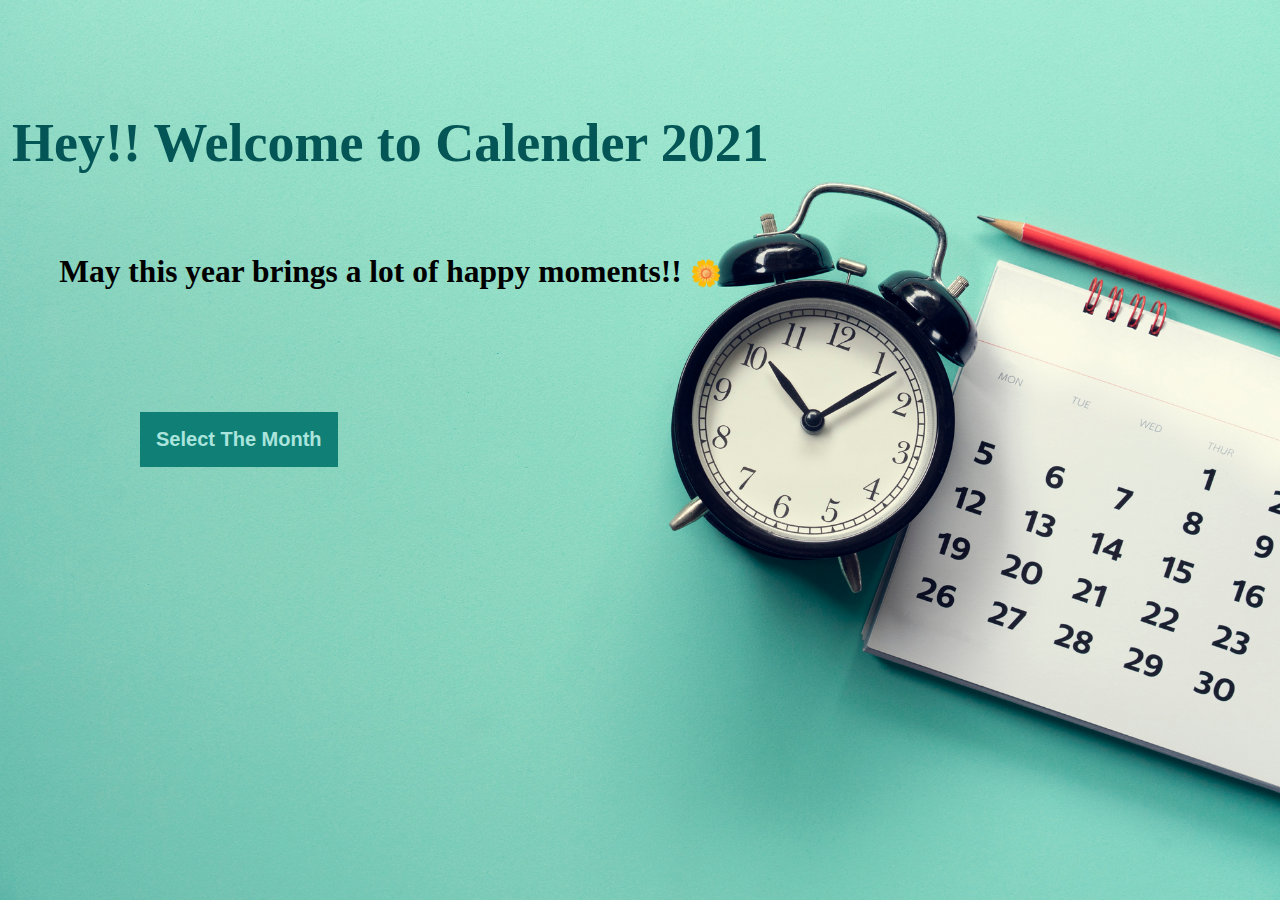
<file: index.html>
<!DOCTYPE html>
<html lang="en">
<head>
    <meta charset="UTF-8">
    <meta http-equiv="X-UA-Compatible" content="IE=edge">
    <meta name="viewport" content="width=device-width, initial-scale=1.0">
    <link rel="stylesheet" href="./calender1.css">
    <title>Document</title>
</head>
<body>
    <header>

    <div class="flex-container">
      
        <div class="heading"> Hey!! Welcome to Calender 2021</div>
        <p> May this year brings a lot of happy moments!!
        <span style='font-size:2vw;'>&#127804;</span>
        </p>
        </div>

        <div class="dropdown">
            <button class="dropbtn"> Select The Month</button>
            <div class="dropdown-content">
              <a href="./Jan.html">January</a>
              <a href="./Feb.html">February</a>
              <a href="./March.html">March</a>
              <a href="./April.html">April</a>
              <a href="./May.html">May</a>
              <a href="./June.html">June</a>
              <a href="./July.html">July</a>
              <a href="./August.html">August</a>
              <a href="./September.html">September</a>
              <a href="./October.html">October</a>
              <a href="./November.html">November</a>
              <a href="./December.html">December</a>
            </div>
          </div>
          </header>
          
          





       
       
 <!-- CSS only -->
 <link href="https://cdn.jsdelivr.net/npm/bootstrap@5.0.0-beta3/dist/css/bootstrap.min.css" rel="stylesheet" integrity="sha384-eOJMYsd53ii+scO/bJGFsiCZc+5NDVN2yr8+0RDqr0Ql0h+rP48ckxlpbzKgwra6" crossorigin="anonymous">
 <!-- JavaScript Bundle with Popper -->
 <script src="https://cdn.jsdelivr.net/npm/bootstrap@5.0.0-beta3/dist/js/bootstrap.bundle.min.js" integrity="sha384-JEW9xMcG8R+pH31jmWH6WWP0WintQrMb4s7ZOdauHnUtxwoG2vI5DkLtS3qm9Ekf" crossorigin="anonymous"></script>
</body>
</html>
</file>
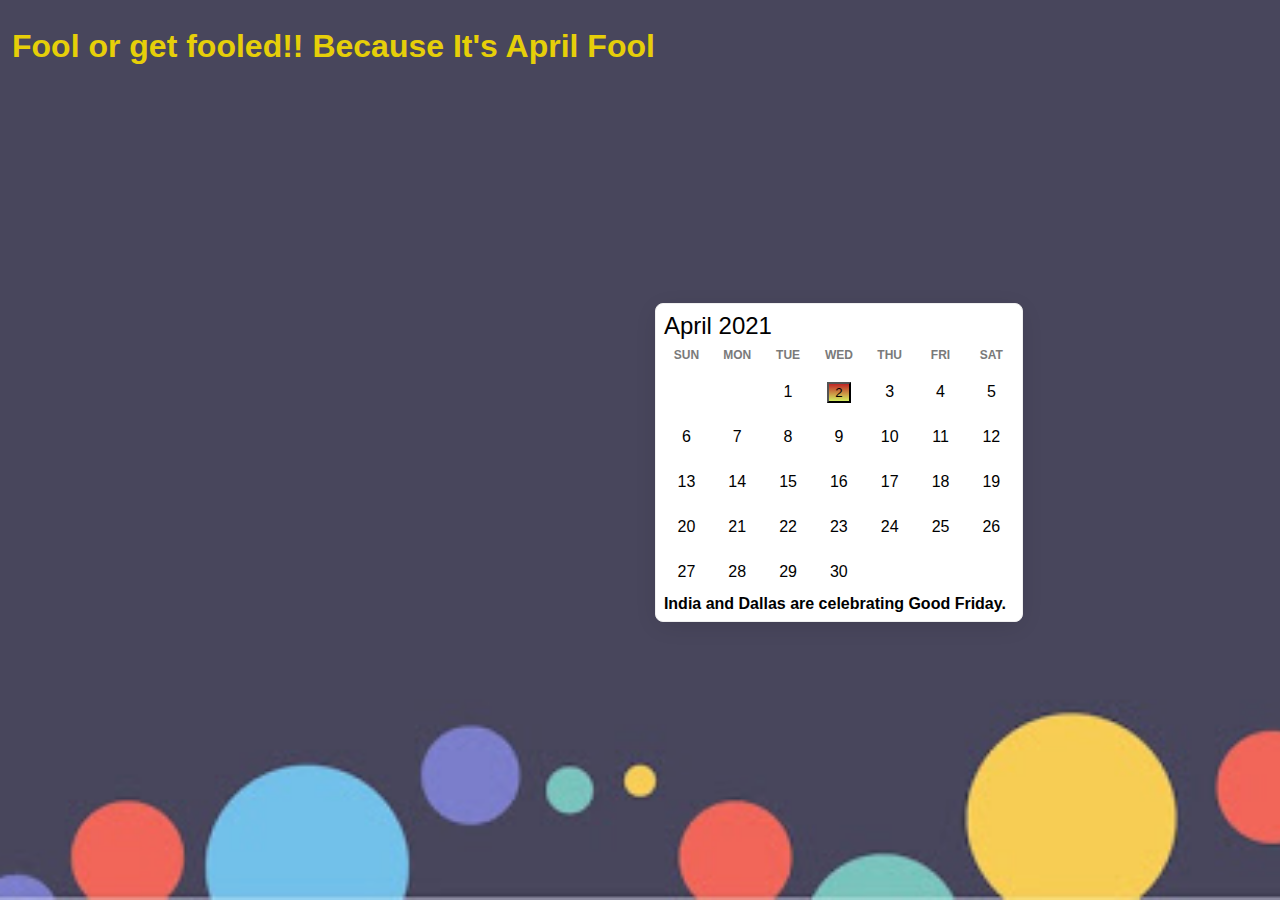
<file: April.html>
<!DOCTYPE html>
<html lang="en">
<head>
    <meta charset="UTF-8">
    <meta http-equiv="X-UA-Compatible" content="IE=edge">
    <meta name="viewport" content="width=device-width, initial-scale=1.0  shrink-to-fit=no"">
    <title>Document</title>
    <style>

        body{background-image: url(./calender_images/april_img.jpg);
            display:flex;
           flex-wrap: wrap;
           padding: 4px;
           width:100vw;
           height:100vh;
           background-attachment:fixed;
           background-position: center;
           background-repeat:no-repeat;
           background-size: cover;
        }

        html,
body {
  height: 100%;
}
body {
  font-family: 'Poppins', sans-serif;
}
.container {
  
  height: 100%;
  display: flex;
  justify-content: center;
  align-items: center;
}
.calendar {
  background-color: white;
  border: 1px solid #efefef;
  border-radius: 8px;
  box-shadow: 0 5px 25px -5px rgba(0, 0, 0, 0.15);
  max-width: 350px;
  padding: 8px;
  width: 100%;
  
}
.days-header,
.days {
  display: flex;
  justify-content: space-between;
  flex-wrap: wrap;
}
.days-header > span,
.days > span {
  position: relative;
  width: 45px;
  display: flex;
  align-items: center;
  justify-content: center;
  flex-direction: column;
}
.days > span {
  height: 45px;
  border-radius: 8px;
}
.days > span:hover {
  background-color: #5992b3;
  cursor: pointer;
}
.days-header {
  height: 30px;
  text-transform: uppercase;
  font-size: 12px;
  font-weight: 600;
  color: rgb(122, 122, 122);
}
    </style>
</head>

</head>
<body>
    <h1  style="font-weight: bold; text-align: center; margin-top:1rem; color: rgb(230, 207, 9);">Fool or get fooled!! Because It's April Fool</h1>
    
    <div class="container">
        <div class="calendar"><div style="font-size:1.5rem ;">April 2021</div>
        <div class="days-header">
            <span>Sun</span>
            <span>Mon</span>
            <span>Tue</span>
            <span>Wed</span>
            <span>Thu</span>
            <span>Fri</span>
            <span>Sat</span>
        </div>
        <div class="days">
            <span></span>
            <span></span>
            <span>1</span>
            <span><button onclick="myFunction()" style="background-image: linear-gradient(rgb(192, 37, 37), rgb(212, 238, 94));"">2</button></span>
            <span>3</span>
            <span>4</span>
            <span>5</span>
            <span>6</span>
            <span>7</span>
            <span>8</span>
            <span>9</span>
            <span>10</span>
            <span>11</span>
            <span>12</span>
            <span>13</span>
            <span>14</span>
            <span>15</span>
            <span>16</span>
            <span>17</span>
            <span>18</span>
            <span>19</span>
            <span>20</span>
            <span>21</span>
            <span>22</span>
            <span>23</span>
            <span>24</span>
            <span>25</span>
            <span>26</span>
            <span>27</span>
            <span>28</span>
            <span>29</span>
            <span>30</span>
            <span></span>
            <span></span>
            <span></span>
        </div>
        <div id="AprilDIV" style="font-weight: bold;">
          India and Dallas are celebrating Good Friday.
          </div>
    </div>
    </div>

    <script>
      function myFunction() {
    var x = document.getElementById("AprilDIV");
    if (x.style.display === "none") {
      x.style.display = "block";
    } else {
      x.style.display = "none";
    }
  }
  </script>
    
       
    <link href="https://cdn.jsdelivr.net/npm/bootstrap@5.0.0-beta3/dist/css/bootstrap.min.css" rel="stylesheet"
    integrity="sha384-eOJMYsd53ii+scO/bJGFsiCZc+5NDVN2yr8+0RDqr0Ql0h+rP48ckxlpbzKgwra6" crossorigin="anonymous">
  <script src="https://cdn.jsdelivr.net/npm/bootstrap@5.0.0-beta3/dist/js/bootstrap.bundle.min.js"
    integrity="sha384-JEW9xMcG8R+pH31jmWH6WWP0WintQrMb4s7ZOdauHnUtxwoG2vI5DkLtS3qm9Ekf"
    crossorigin="anonymous"></script>        
    
</body>
</html>
</file>
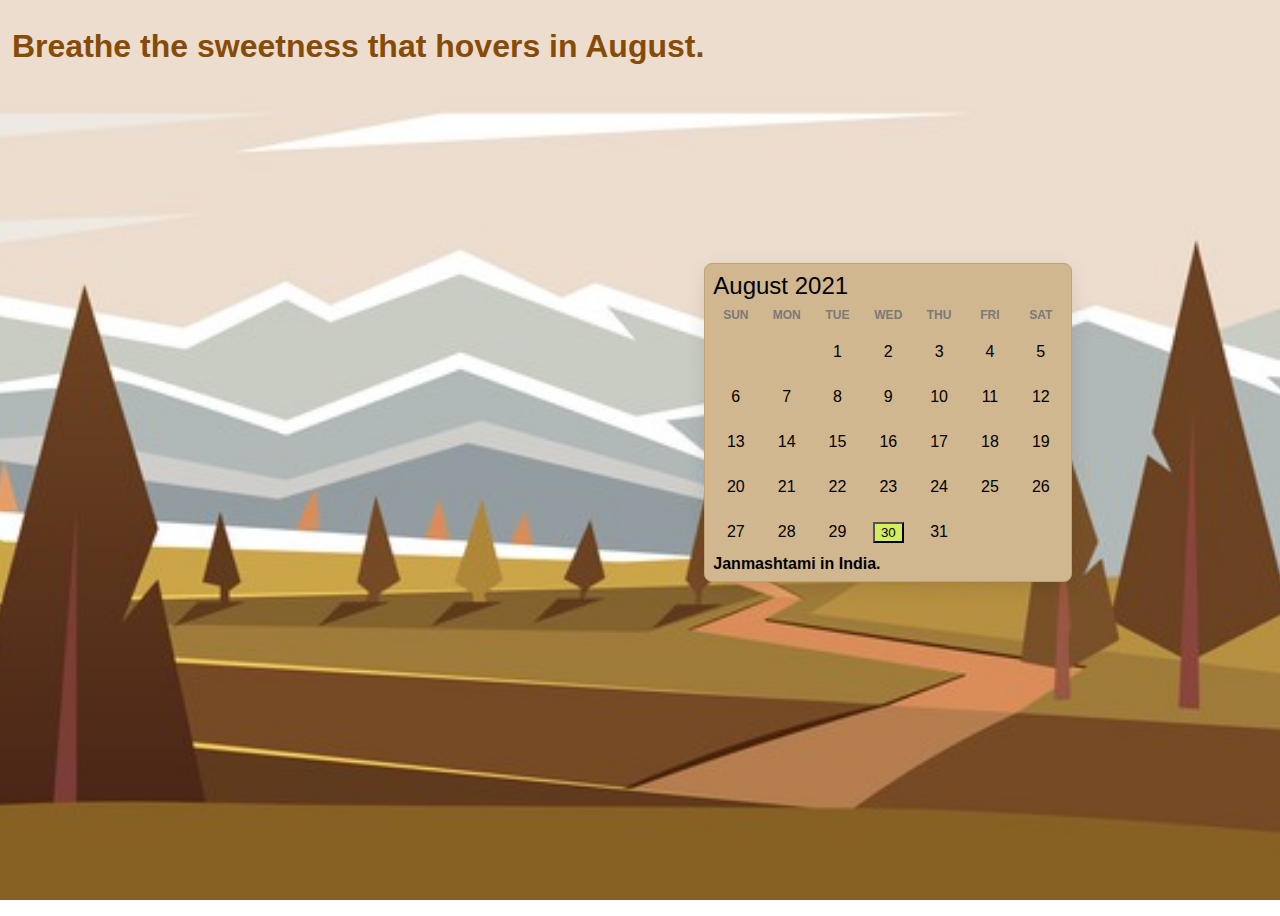
<file: August.html>
<!DOCTYPE html>
<html lang="en">
<head>
    <meta charset="UTF-8">
    <meta http-equiv="X-UA-Compatible" content="IE=edge">
    <meta name="viewport" content="width=device-width, initial-scale=1.0  shrink-to-fit=no">
    <title>Document</title>
    <style>

        body{background-image: url(./calender_images/aug-img.jpg);
            display:flex;
           flex-wrap: wrap;
           padding: 4px;
           width:100vw;
           height:100vh;
           background-attachment:fixed;
           background-position: center;
           background-repeat:no-repeat;
           background-size: cover;
        }
        html,
body {
  height: 100%;
}
body {
  font-family: 'Poppins', sans-serif;
}
.container {
  
  height: 100%;
  display: flex;
  justify-content: center;
  align-items: center;
}
.calendar {
  background-color: rgb(209, 183, 143);
  border: 1px solid #c2a175;
  border-radius: 8px;
  box-shadow: 0 5px 25px -5px rgba(0, 0, 0, 0.15);
  max-width: 350px;
  padding: 8px;
  width: 100%;
  margin-bottom: 5rem;
  
}
.days-header,
.days {
  display: flex;
  justify-content: space-between;
  flex-wrap: wrap;
}
.days-header > span,
.days > span {
  position: relative;
  width: 45px;
  display: flex;
  align-items: center;
  justify-content: center;
  flex-direction: column;
}
.days > span {
  height: 45px;
  border-radius: 8px;
}
.days > span:hover {
  background-color: #b38959;
  cursor: pointer;
}
.days-header {
  height: 30px;
  text-transform: uppercase;
  font-size: 12px;
  font-weight: 600;
  color: rgb(122, 122, 122);
}
h1{
    align-items: center;
}
    
    </style>

</head>
<body>
   

    <h1  style="font-weight: bold; text-align: center; margin-top:1rem;color: rgb(134, 75, 7);">Breathe the sweetness that hovers in August.</h1>
   
    <div class="container">
        <div class="calendar"><div style="font-size:1.5rem ;">August 2021</div>
        <div class="days-header">
            <span>Sun</span>
            <span>Mon</span>
            <span>Tue</span>
            <span>Wed</span>
            <span>Thu</span>
            <span>Fri</span>
            <span>Sat</span>
        </div>
        <div class="days">
            <span></span>
            <span></span>
            <span>1</span>
            <span>2</span>
            <span>3</span>
            <span>4</span>
            <span>5</span>
            <span>6</span>
            <span>7</span>
            <span>8</span>
            <span>9</span>
            <span>10</span>
            <span>11</span>
            <span>12</span>
            <span>13</span>
            <span>14</span>
            <span>15</span>
            <span>16</span>
            <span>17</span>
            <span>18</span>
            <span>19</span>
            <span>20</span>
            <span>21</span>
            <span>22</span>
            <span>23</span>
            <span>24</span>
            <span>25</span>
            <span>26</span>
            <span>27</span>
            <span>28</span>
            <span>29</span>
            <span><button onclick="myFunction1()" style="background-color:rgb(212, 238, 94);">30</button></span>
            <span>31</span>
            <span></span>
            <span></span>
        </div>
        <div id="AugDIV" style="font-weight: bold;">
          Janmashtami in India.
          
          </div>
    </div>
    </div>

    <script>
     
      function myFunction1() {
     var x = document.getElementById("AugDIV");
     if (x.style.display === "none") {
       x.style.display = "block";
     } else {
       x.style.display = "none";
     }
   }
   </script>
    <link href="https://cdn.jsdelivr.net/npm/bootstrap@5.0.0-beta3/dist/css/bootstrap.min.css" rel="stylesheet"
    integrity="sha384-eOJMYsd53ii+scO/bJGFsiCZc+5NDVN2yr8+0RDqr0Ql0h+rP48ckxlpbzKgwra6" crossorigin="anonymous">
  <script src="https://cdn.jsdelivr.net/npm/bootstrap@5.0.0-beta3/dist/js/bootstrap.bundle.min.js"
    integrity="sha384-JEW9xMcG8R+pH31jmWH6WWP0WintQrMb4s7ZOdauHnUtxwoG2vI5DkLtS3qm9Ekf"
    crossorigin="anonymous"></script>     
</body>
</html>
</file>
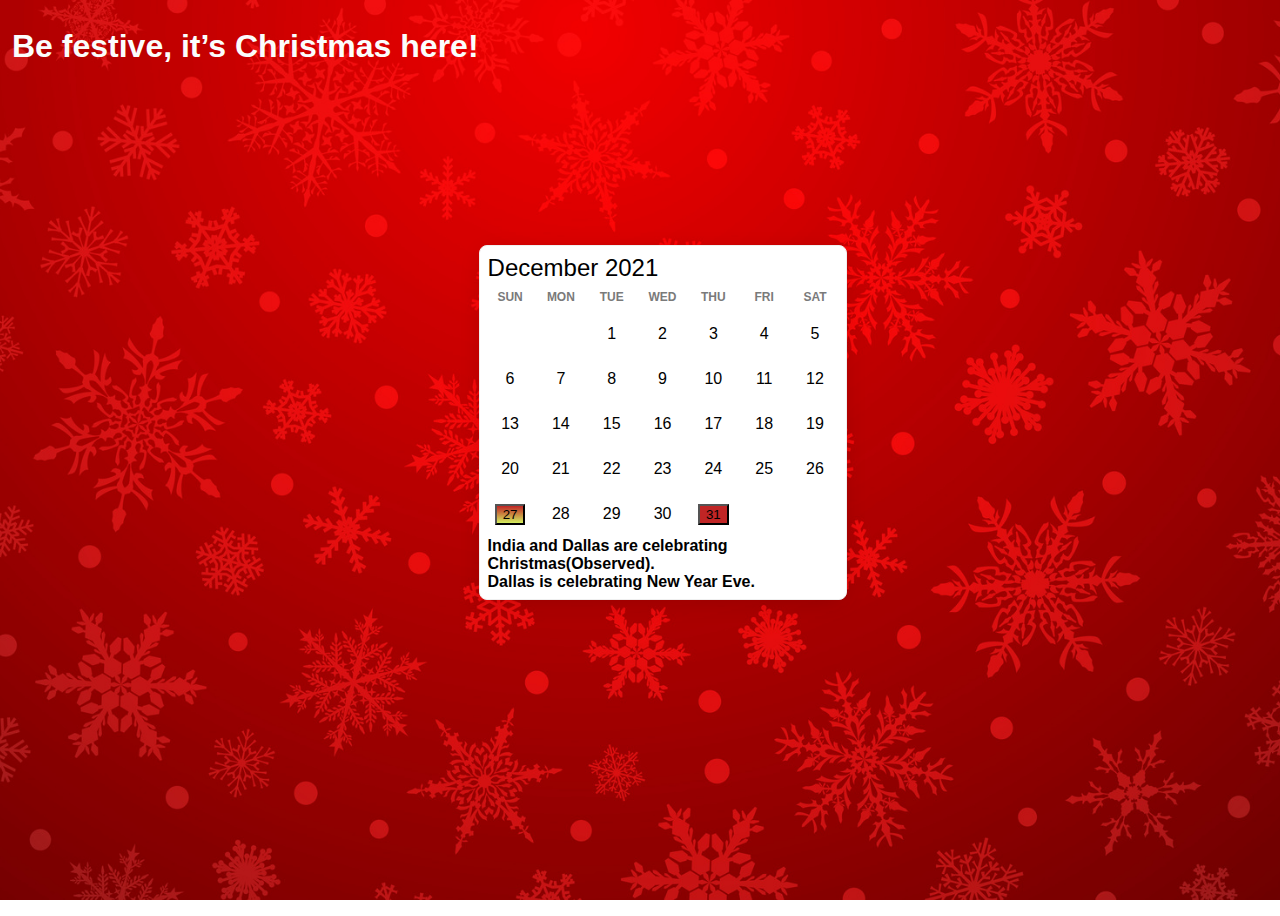
<file: December.html>
<!DOCTYPE html>
<html lang="en">
<head>
    <meta charset="UTF-8">
    <meta http-equiv="X-UA-Compatible" content="IE=edge">
    <meta name="viewport" content="width=device-width, initial-scale=1.0  shrink-to-fit=no">
    <title>Document</title>
    <style>

        body{background-image: url(./calender_images//dec1-img.jpg);
            display:flex;
           flex-wrap: wrap;
           padding: 4px;
           width:100vw;
           height:100vh;
           background-attachment:fixed;
           background-position: center;
           background-repeat:no-repeat;
           background-size: cover;
        }
        html,
body {
  height: 100%;
}
body {
  font-family: 'Poppins', sans-serif;
}
.container {
  
  height: 100%;
  display: flex;
  justify-content: center;
  align-items: center;
  
}
.calendar {
  background-color: white;
  border: 1px solid #efefef;
  border-radius: 8px;
  box-shadow: 0 5px 25px -5px rgba(0, 0, 0, 0.15);
  max-width: 350px;
  padding: 8px;
  width: 100%;
  margin-bottom: 5rem;
  
  align-self: center;
  
}
.days-header,
.days {
  display: flex;
  justify-content: space-between;
  flex-wrap: wrap;
}
.days-header > span,
.days > span {
  position: relative;
  width: 45px;
  display: flex;
  align-items: center;
  justify-content: center;
  flex-direction: column;
}
.days > span {
  height: 45px;
  border-radius: 8px;
}
.days > span:hover {
  background-color: #5992b3;
  cursor: pointer;
}
.days-header {
  height: 30px;
  text-transform: uppercase;
  font-size: 12px;
  font-weight: 600;
  color: rgb(122, 122, 122);
}
h1{
    align-items: center;
}
    
    </style>

</head>
<body>
   

    <h1  style="font-weight: bold; text-align: center; margin-top:1rem;color: rgb(251, 253, 252);">Be festive, it’s Christmas here!</h1>
   
    <div class="container">
        <div class="calendar"><div style="font-size:1.5rem ;">December 2021</div>
        <div class="days-header">
            <span>Sun</span>
            <span>Mon</span>
            <span>Tue</span>
            <span>Wed</span>
            <span>Thu</span>
            <span>Fri</span>
            <span>Sat</span>
        </div>
        <div class="days">
            <span></span>
            <span></span>
            <span>1</span>
            <span>2</span>
            <span>3</span>
            <span>4</span>
            <span>5</span>
            <span>6</span>
            <span>7</span>
            <span>8</span>
            <span>9</span>
            <span>10</span>
            <span>11</span>
            <span>12</span>
            <span>13</span>
            <span>14</span>
            <span>15</span>
            <span>16</span>
            <span>17</span>
            <span>18</span>
            <span>19</span>
            <span>20</span>
            <span>21</span>
            <span>22</span>
            <span>23</span>
            <span>24</span>
            <span>25</span>
            <span>26</span>
            <span><button onclick="myFunction1()" style="background-image: linear-gradient(rgb(192, 37, 37), rgb(212, 238, 94));">27</button></span>
            <span>28</span>
            <span>29</span>
            <span>30</span>
            <span><button onclick="myFunction2()" style="background-color:rgb(192, 37, 37);">31</button></span>
            <span></span>
            <span></span>
        </div>
        
        <div id="Nov1DIV" style="font-weight: bold;">
         India and Dallas are celebrating Christmas(Observed).
          </div>

          <div id="Nov2DIV" style="font-weight: bold;">
            Dallas is celebrating New Year Eve.
            </div>
    </div>
    </div>
  <script>
    function myFunction1() {
      var x = document.getElementById("Nov1DIV");
      if (x.style.display === "none") {
        x.style.display = "block";
      } else {
        x.style.display = "none";
      }
    }

    function myFunction2() {
      var x = document.getElementById("Nov2DIV");
      if (x.style.display === "none") {
        x.style.display = "block";
      } else {
        x.style.display = "none";
      }
    }
    
     </script>
    <link href="https://cdn.jsdelivr.net/npm/bootstrap@5.0.0-beta3/dist/css/bootstrap.min.css" rel="stylesheet"
    integrity="sha384-eOJMYsd53ii+scO/bJGFsiCZc+5NDVN2yr8+0RDqr0Ql0h+rP48ckxlpbzKgwra6" crossorigin="anonymous">
  <script src="https://cdn.jsdelivr.net/npm/bootstrap@5.0.0-beta3/dist/js/bootstrap.bundle.min.js"
    integrity="sha384-JEW9xMcG8R+pH31jmWH6WWP0WintQrMb4s7ZOdauHnUtxwoG2vI5DkLtS3qm9Ekf"
    crossorigin="anonymous"></script>     
</body>
</html>
</file>
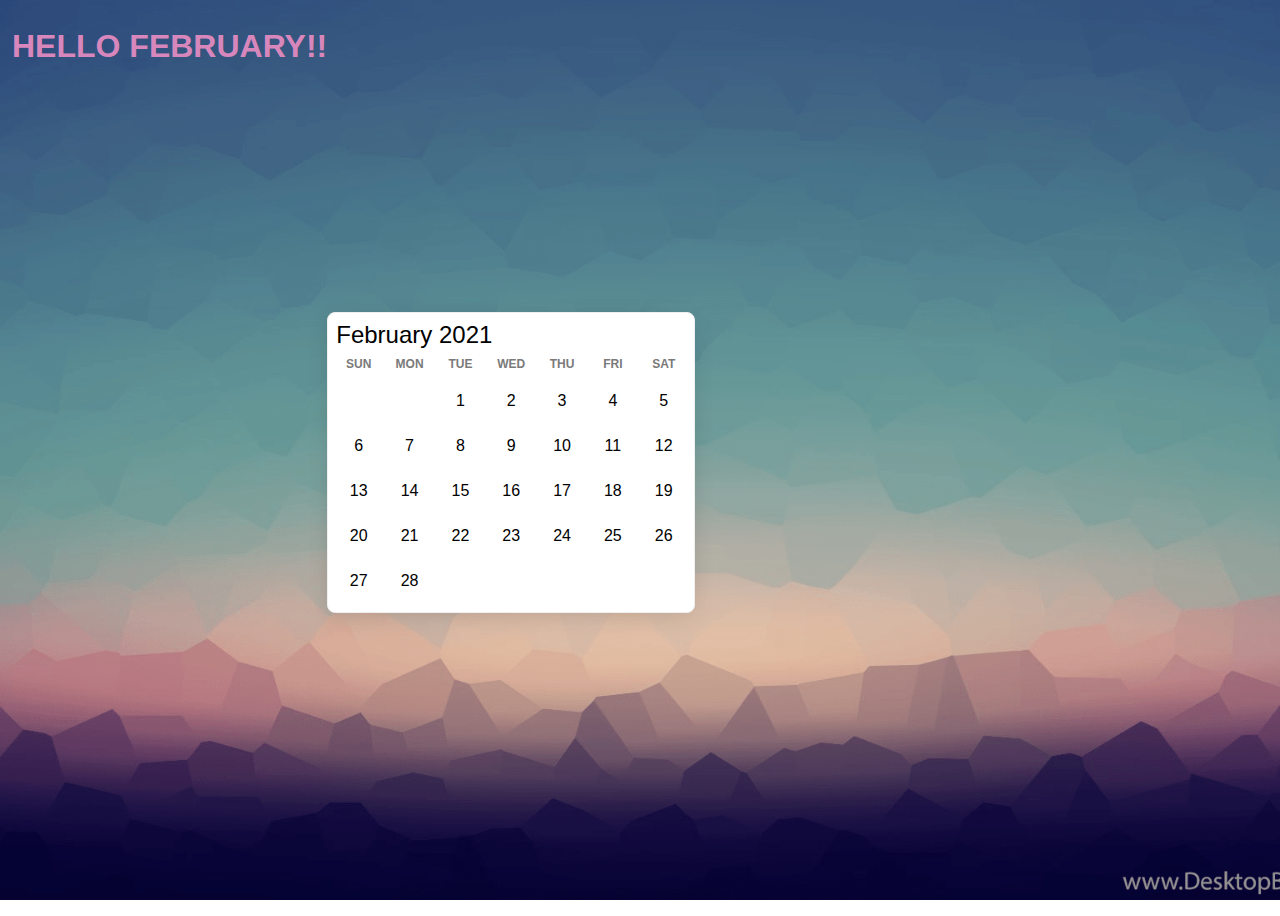
<file: Feb.html>
<!DOCTYPE html>
<html lang="en">
<head>
    <meta charset="UTF-8">
    <meta http-equiv="X-UA-Compatible" content="IE=edge">
    <meta name="viewport" content="width=device-width, initial-scale=1.0,  shrink-to-fit=no">
    <title>Document</title>
    <style>

        body{background-image: url(./calender_images/feb.png);
            display:flex;
           flex-wrap: wrap;
           padding: 4px;
           width:100vw;
           height:100vh;
           background-attachment:fixed;
           background-position: center;
           background-repeat:no-repeat;
           background-size: cover;
        }

        html,
body {
  height: 100%;
}
body {
  font-family: 'Poppins', sans-serif;
}
.container {
  
  height: 100%;
  display: flex;
  justify-content: center;
  align-items: center;
}
.calendar {
  background-color: white;
  border: 1px solid #efefef;
  border-radius: 8px;
  box-shadow: 0 5px 25px -5px rgba(0, 0, 0, 0.15);
  max-width: 350px;
  padding: 8px;
  width: 100%;
  
}
.days-header,
.days {
  display: flex;
  justify-content: space-between;
  flex-wrap: wrap;
}
.days-header > span,
.days > span {
  position: relative;
  width: 45px;
  display: flex;
  align-items: center;
  justify-content: center;
  flex-direction: column;
}
.days > span {
  height: 45px;
  border-radius: 8px;
}
.days > span:hover {
  background-color: #5992b3;
  cursor: pointer;
}
.days-header {
  height: 30px;
  text-transform: uppercase;
  font-size: 12px;
  font-weight: 600;
  color: rgb(122, 122, 122);
}
    </style>
</head>
<body>

    <h1  style="font-weight: bold; text-align: center; margin-top:1rem; color: rgb(216, 135, 189);"> HELLO FEBRUARY!!</h1>
   
    <div class="container">
        <div class="calendar"><div style="font-size:1.5rem ;">February 2021</div>
        <div class="days-header">
            <span>Sun</span>
            <span>Mon</span>
            <span>Tue</span>
            <span>Wed</span>
            <span>Thu</span>
            <span>Fri</span>
            <span>Sat</span>
        </div>
        <div class="days">
            <span></span>
            <span></span>
            <span>1</span>
            <span>2</span>
            <span>3</span>
            <span>4</span>
            <span>5</span>
            <span>6</span>
            <span>7</span>
            <span>8</span>
            <span>9</span>
            <span>10</span>
            <span>11</span>
            <span>12</span>
            <span>13</span>
            <span>14</span>
            <span>15</span>
            <span>16</span>
            <span>17</span>
            <span>18</span>
            <span>19</span>
            <span>20</span>
            <span>21</span>
            <span>22</span>
            <span>23</span>
            <span>24</span>
            <span>25</span>
            <span>26</span>
            <span>27</span>
            <span>28</span>
            <span></span>
            <span></span>
            <span></span>
            <span></span>
            <span></span>
        </div>
    </div>
    </div>
    
   
  
                
                
            <link href="https://cdn.jsdelivr.net/npm/bootstrap@5.0.0-beta3/dist/css/bootstrap.min.css" rel="stylesheet"
            integrity="sha384-eOJMYsd53ii+scO/bJGFsiCZc+5NDVN2yr8+0RDqr0Ql0h+rP48ckxlpbzKgwra6" crossorigin="anonymous">
          <script src="https://cdn.jsdelivr.net/npm/bootstrap@5.0.0-beta3/dist/js/bootstrap.bundle.min.js"
            integrity="sha384-JEW9xMcG8R+pH31jmWH6WWP0WintQrMb4s7ZOdauHnUtxwoG2vI5DkLtS3qm9Ekf"
            crossorigin="anonymous"></script>          
</body>
</html>
</file>
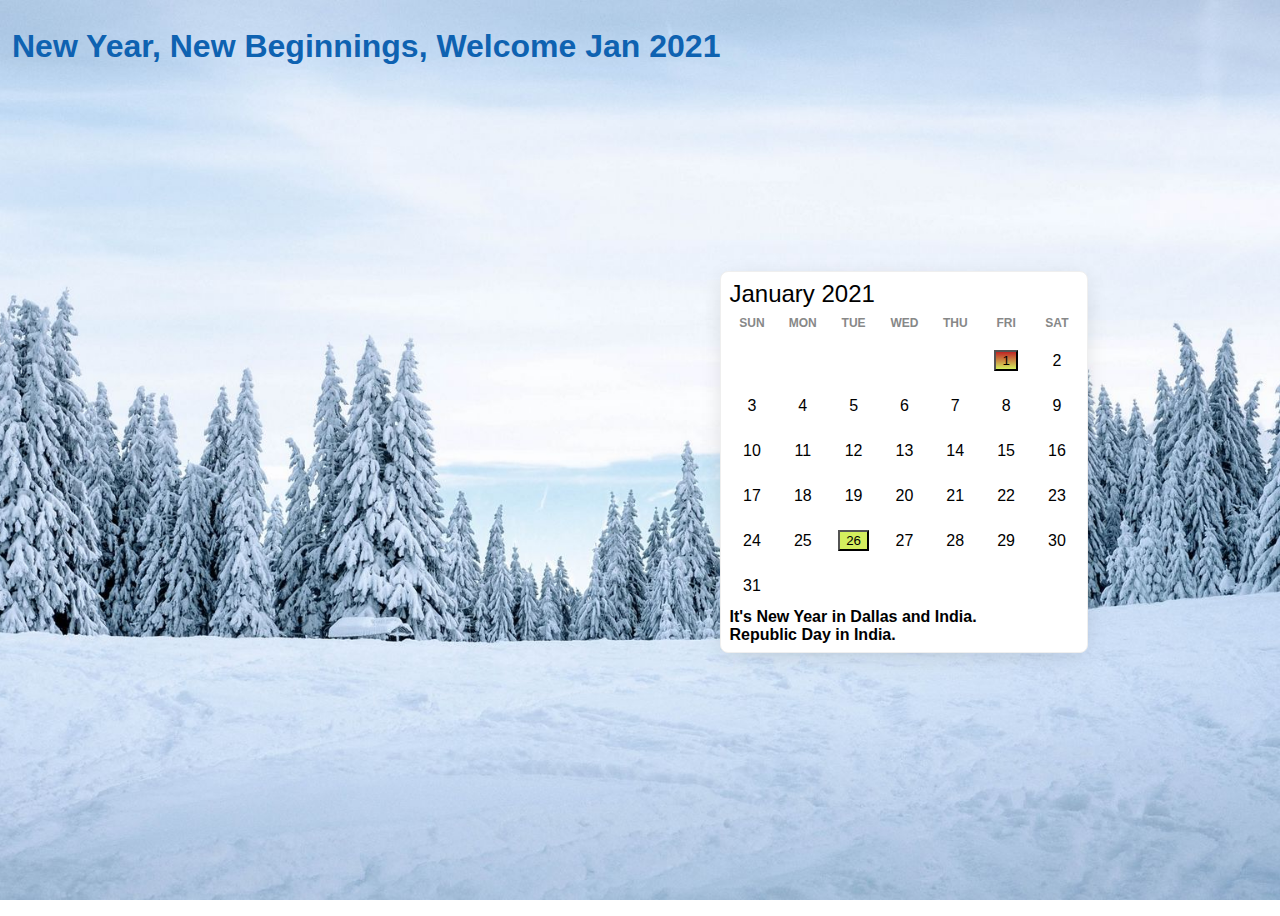
<file: Jan.html>
<!DOCTYPE html>
<html lang="en">
<head>
    <meta charset="UTF-8">
    <meta http-equiv="X-UA-Compatible" content="IE=edge">
    <meta name="viewport" content="width=device-width, initial-scale=1.0 shrink-to-fit=no">
   
    
    <title>Document</title>
    <style>
        body{background-image: url(./calender_images/jan_img.jpg);
            display:flex;
            flex-wrap: wrap;
             padding: 4px;
             width:100vw;
            height:100vh;
            background-attachment:fixed;
            background-position: center;
            background-repeat:no-repeat;
             background-size: cover;
             opacity:10;
             }

             html,
body {
  height: 100%;
}
body {
  font-family: 'Poppins', sans-serif;
}
.container {
  
  height: 100%;
  display: flex;
  justify-content: center;
  align-items: center;
}
.calendar {
  background-color: white;
  border: 1px solid #efefef;
  border-radius: 8px;
  box-shadow: 0 5px 25px -5px rgba(0, 0, 0, 0.15);
  max-width: 350px;
  padding: 8px;
  width: 100%;
  
}
.days-header,
.days {
  display: flex;
  justify-content: space-between;
  flex-wrap: wrap;
}
.days-header > span,
.days > span {
  position: relative;
  width: 45px;
  display: flex;
  align-items: center;
  justify-content: center;
  flex-direction: column;
}
.days > span {
  height: 45px;
  border-radius: 8px;
}
.days > span:hover {
  background-color: #5992b3;
  cursor: pointer;
}
.days-header {
  height: 30px;
  text-transform: uppercase;
  font-size: 12px;
  font-weight: 600;
  color: rgb(135, 136, 136);
}
    </style>
    

</head>
<body>
    <h1  style="font-weight: bold; text-align: center; margin-top:1rem; color: rgb(14, 98, 177);"> New Year, New Beginnings, Welcome Jan 2021</h1>
   
    <div class="container">
        <div class="calendar"><div style="font-size:1.5rem ;">January 2021</div>
        <div class="days-header">
            <span>Sun</span>
            <span>Mon</span>
            <span>Tue</span>
            <span>Wed</span>
            <span>Thu</span>
            <span>Fri</span>
            <span>Sat</span>
        </div>
        <div class="days">
            <span></span>
            <span></span>
            <span></span>
            <span></span>
            <span></span>
            <span><button onclick="myFunction()" style="background-image: linear-gradient(rgb(192, 37, 37), rgb(212, 238, 94));">1</button></span>
            <span>2</span>
            <span>3</span>
            <span>4</span>
            <span>5</span>
            <span>6</span>
            <span>7</span>
            <span>8</span>
            <span>9</span>
            <span>10</span>
            <span>11</span>
            <span>12</span>
            <span>13</span>
            <span>14</span>
            <span>15</span>
            <span>16</span>
            <span>17</span>
            <span>18</span>
            <span>19</span>
            <span>20</span>
            <span>21</span>
            <span>22</span>
            <span>23</span>
            <span>24</span>
            <span>25</span>
            <span><button onclick="myFunction1()" style="background-color:rgb(212, 238, 94);">26</button></span>
            <span>27</span>
            <span>28</span>
            <span>29</span>
            <span>30</span>
            <span>31</span>
        </div>
        <div id="JanDIV" style="font-weight: bold;">
          It's New Year in Dallas and India.
          </div>

          <div id="Jan26DIV" style="font-weight: bold;">
            Republic Day in India.
            </div>
    </div>
    </div>
    
   
                                    
    <script>
      function myFunction() {
    var x = document.getElementById("JanDIV");
    if (x.style.display === "none") {
      x.style.display = "block";
    } else {
      x.style.display = "none";
    }
  }

  function myFunction1() {
    var x = document.getElementById("Jan26DIV");
    if (x.style.display === "none") {
      x.style.display = "block";
    } else {
      x.style.display = "none";
    }
  }
    </script>
    

    
        <!-- CSS only -->
<link href="https://cdn.jsdelivr.net/npm/bootstrap@5.0.0-beta3/dist/css/bootstrap.min.css" rel="stylesheet" integrity="sha384-eOJMYsd53ii+scO/bJGFsiCZc+5NDVN2yr8+0RDqr0Ql0h+rP48ckxlpbzKgwra6" crossorigin="anonymous">
<!-- JavaScript Bundle with Popper -->
<script src="https://cdn.jsdelivr.net/npm/bootstrap@5.0.0-beta3/dist/js/bootstrap.bundle.min.js" integrity="sha384-JEW9xMcG8R+pH31jmWH6WWP0WintQrMb4s7ZOdauHnUtxwoG2vI5DkLtS3qm9Ekf" crossorigin="anonymous"></script>

</body>                         
</html>
</file>
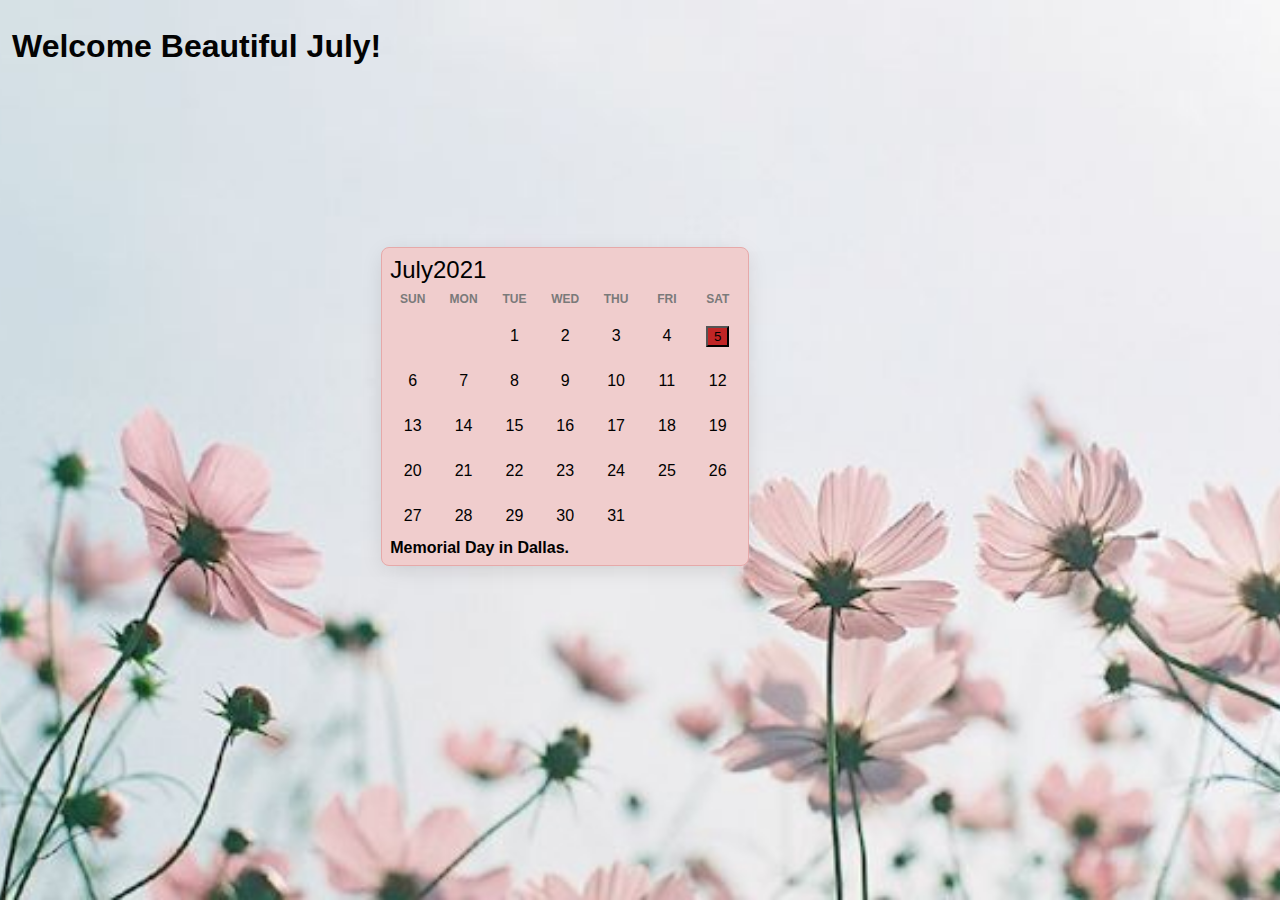
<file: July.html>
<!DOCTYPE html>
<html lang="en">
<head>
    <meta charset="UTF-8">
    <meta http-equiv="X-UA-Compatible" content="IE=edge">
    <meta name="viewport" content="width=device-width, initial-scale=1.0  shrink-to-fit=no">
    <title>Document</title>
    <style>

        body{background-image: url(./calender_images/july-img.jpg);
            display:flex;
           flex-wrap: wrap;
           padding: 4px;
           width:100vw;
           height:100vh;
           background-attachment:fixed;
           background-position: center;
           background-repeat:no-repeat;
           background-size: cover;
        }
        html,
body {
  height: 100%;
}
body {
  font-family: 'Poppins', sans-serif;
}
.container {
  
  height: 100%;
  display: flex;
  justify-content: center;
  align-items: center;
}
.calendar {
  background-color: #f0cdcd;
  border: 1px solid #e6a9a9;
  border-radius: 8px;
  box-shadow: 0 5px 25px -5px rgba(0, 0, 0, 0.15);
  max-width: 350px;
  padding: 8px;
  width: 100%;
  margin-bottom: 7em;
  
}
.days-header,
.days {
  display: flex;
  justify-content: space-between;
  flex-wrap: wrap;
}
.days-header > span,
.days > span {
  position: relative;
  width: 45px;
  display: flex;
  align-items: center;
  justify-content: center;
  flex-direction: column;
}
.days > span {
  height: 45px;
  border-radius: 8px;
}
.days > span:hover {
  background-color: #db9292;
  cursor: pointer;
}
.days-header {
  height: 30px;
  text-transform: uppercase;
  font-size: 12px;
  font-weight: 600;
  color: rgb(122, 122, 122);
}
h1{
    align-items: center;
}
    
    </style>

</head>
<body>
   

    <h1  style="font-weight: bold; text-align: center; margin-top:1rem;color: rgb(3, 3, 3);">Welcome Beautiful July!</h1>
   
    <div class="container">
        <div class="calendar"><div style="font-size:1.5rem ;">July2021</div>
        <div class="days-header">
            <span>Sun</span>
            <span>Mon</span>
            <span>Tue</span>
            <span>Wed</span>
            <span>Thu</span>
            <span>Fri</span>
            <span>Sat</span>
        </div>
        <div class="days">
            <span></span>
            <span></span>
            <span>1</span>
            <span>2</span>
            <span>3</span>
            <span>4</span>
            <span><button onclick="myFunction2()" style="background-color:rgb(192, 37, 37);">5</button></span>
            <span>6</span>
            <span>7</span>
            <span>8</span>
            <span>9</span>
            <span>10</span>
            <span>11</span>
            <span>12</span>
            <span>13</span>
            <span>14</span>
            <span>15</span>
            <span>16</span>
            <span>17</span>
            <span>18</span>
            <span>19</span>
            <span>20</span>
            <span>21</span>
            <span>22</span>
            <span>23</span>
            <span>24</span>
            <span>25</span>
            <span>26</span>
            <span>27</span>
            <span>28</span>
            <span>29</span>
            <span>30</span>
            <span>31</span>
            <span></span>
            <span></span>
        </div>
        <div id="JulyDIV" style="font-weight: bold;">
          Memorial Day in Dallas.
          </div>
    </div>
    </div>

    <script>
      function myFunction2() {
    var x = document.getElementById("JulyDIV");
    if (x.style.display === "none") {
      x.style.display = "block";
    } else {
      x.style.display = "none";
    }
  }
  </script>

    <link href="https://cdn.jsdelivr.net/npm/bootstrap@5.0.0-beta3/dist/css/bootstrap.min.css" rel="stylesheet"
    integrity="sha384-eOJMYsd53ii+scO/bJGFsiCZc+5NDVN2yr8+0RDqr0Ql0h+rP48ckxlpbzKgwra6" crossorigin="anonymous">
  <script src="https://cdn.jsdelivr.net/npm/bootstrap@5.0.0-beta3/dist/js/bootstrap.bundle.min.js"
    integrity="sha384-JEW9xMcG8R+pH31jmWH6WWP0WintQrMb4s7ZOdauHnUtxwoG2vI5DkLtS3qm9Ekf"
    crossorigin="anonymous"></script>     
</body>
</html>
</file>
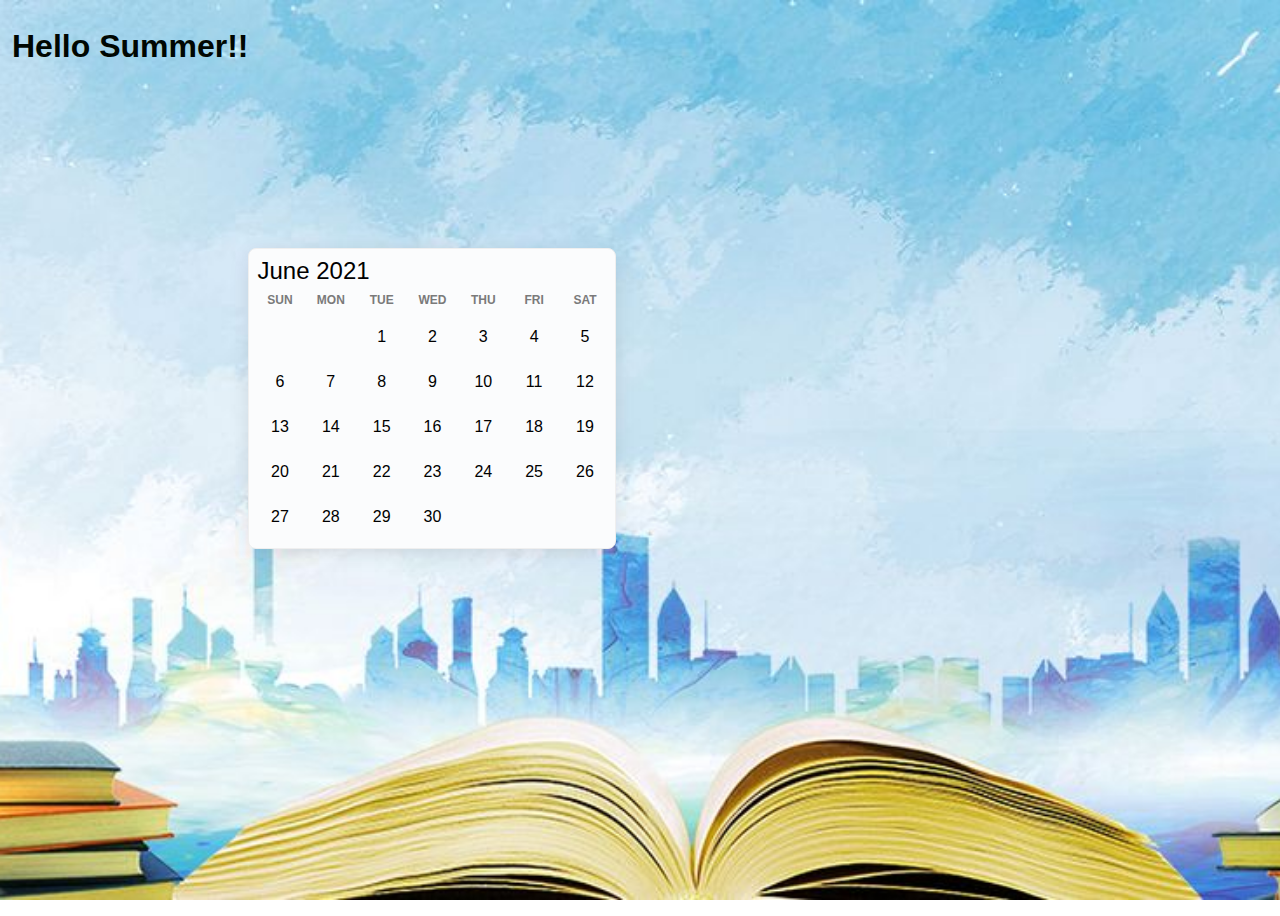
<file: June.html>
<!DOCTYPE html>
<html lang="en">
<head>
    <meta charset="UTF-8">
    <meta http-equiv="X-UA-Compatible" content="IE=edge">
    <meta name="viewport" content="width=device-width, initial-scale=1.0  shrink-to-fit=no">
    <title>Document</title>
    <style>

        body{background-image: url(./calender_images/june-img.jpg);
            display:flex;
           flex-wrap: wrap;
           padding: 4px;
           width:100vw;
           height:100vh;
           background-attachment:fixed;
           background-position: center;
           background-repeat:no-repeat;
           background-size: cover;
        }
        html,
body {
  height: 100%;
}
body {
  font-family: 'Poppins', sans-serif;
}
.container {
  
  height: 100%;
  display: flex;
  justify-content: center;
  align-items: center;
}
.calendar {
  background-color: rgb(251, 252, 253);
  border: 1px solid #efefef;
  border-radius: 8px;
  box-shadow: 0 5px 25px -5px rgba(0, 0, 0, 0.15);
  max-width: 350px;
  padding: 8px;
  width: 100%;
  margin-bottom: 8rem;
  
}
.days-header,
.days {
  display: flex;
  justify-content: space-between;
  flex-wrap: wrap;
}
.days-header > span,
.days > span {
  position: relative;
  width: 45px;
  display: flex;
  align-items: center;
  justify-content: center;
  flex-direction: column;
}
.days > span {
  height: 45px;
  border-radius: 8px;
}
.days > span:hover {
  background-color: #5992b3;
  cursor: pointer;
}
.days-header {
  height: 30px;
  text-transform: uppercase;
  font-size: 12px;
  font-weight: 600;
  color: rgb(122, 122, 122);
}
h1{
    align-items: center;
}
    
    </style>

</head>
<body>
   

    <h1  style="font-weight: bold; text-align: center; margin-top:1rem;color: rgb(0, 7, 2);">Hello Summer!!</h1>
   
    <div class="container">
        <div class="calendar"><div style="font-size:1.5rem ;">June 2021</div>
        <div class="days-header">
            <span>Sun</span>
            <span>Mon</span>
            <span>Tue</span>
            <span>Wed</span>
            <span>Thu</span>
            <span>Fri</span>
            <span>Sat</span>
        </div>
        <div class="days">
            <span></span>
            <span></span>
            <span>1</span>
            <span>2</span>
            <span>3</span>
            <span>4</span>
            <span>5</span>
            <span>6</span>
            <span>7</span>
            <span>8</span>
            <span>9</span>
            <span>10</span>
            <span>11</span>
            <span>12</span>
            <span>13</span>
            <span>14</span>
            <span>15</span>
            <span>16</span>
            <span>17</span>
            <span>18</span>
            <span>19</span>
            <span>20</span>
            <span>21</span>
            <span>22</span>
            <span>23</span>
            <span>24</span>
            <span>25</span>
            <span>26</span>
            <span>27</span>
            <span>28</span>
            <span>29</span>
            <span>30</span>
            <span></span>
            <span></span>
            <span></span>
        </div>
    </div>
    </div>

    <link href="https://cdn.jsdelivr.net/npm/bootstrap@5.0.0-beta3/dist/css/bootstrap.min.css" rel="stylesheet"
    integrity="sha384-eOJMYsd53ii+scO/bJGFsiCZc+5NDVN2yr8+0RDqr0Ql0h+rP48ckxlpbzKgwra6" crossorigin="anonymous">
  <script src="https://cdn.jsdelivr.net/npm/bootstrap@5.0.0-beta3/dist/js/bootstrap.bundle.min.js"
    integrity="sha384-JEW9xMcG8R+pH31jmWH6WWP0WintQrMb4s7ZOdauHnUtxwoG2vI5DkLtS3qm9Ekf"
    crossorigin="anonymous"></script>     
</body>
</html>
</file>
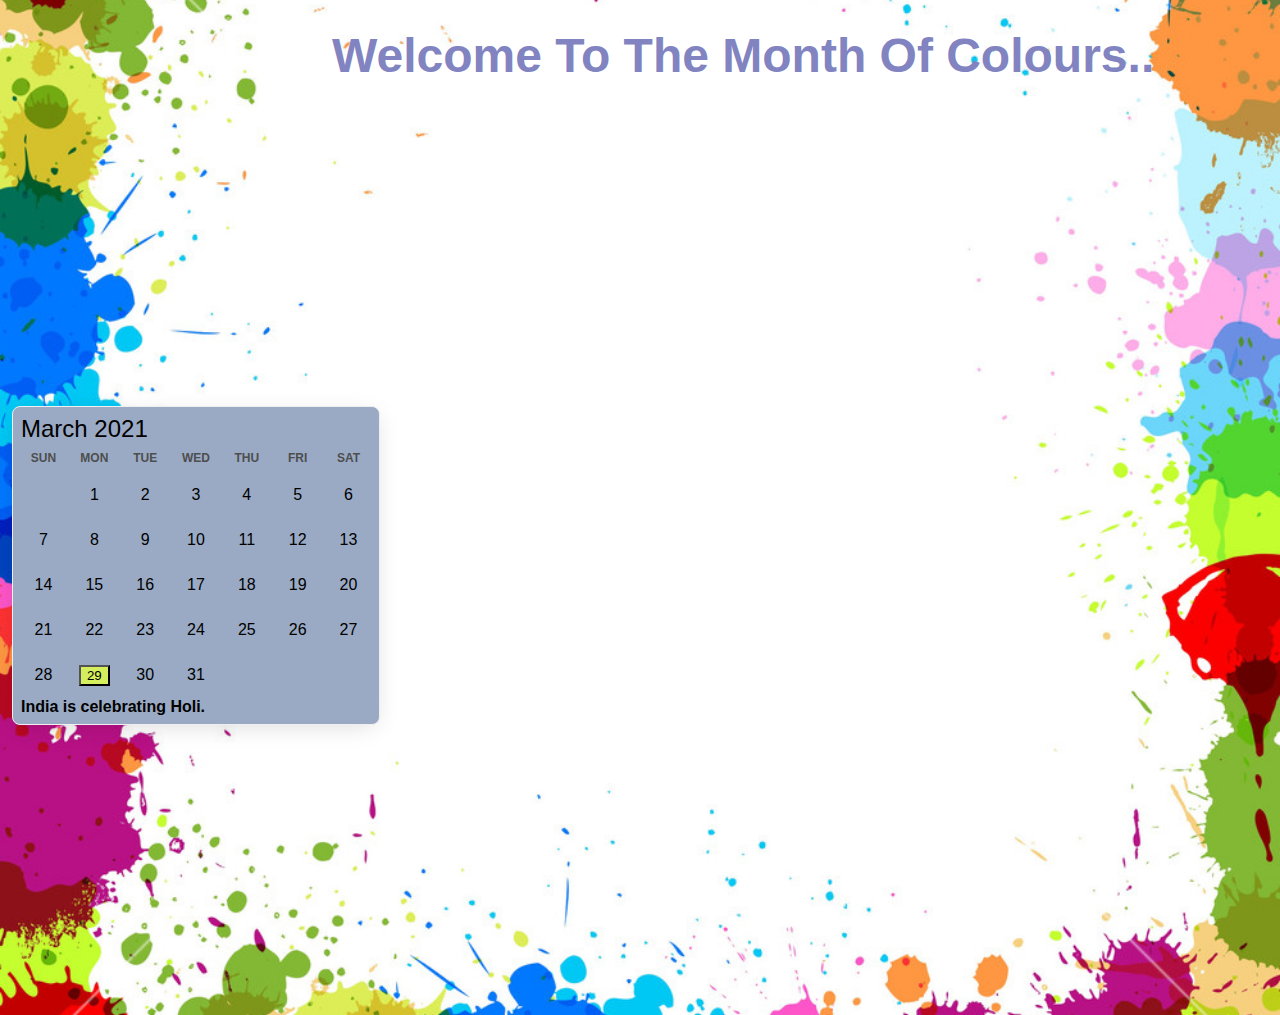
<file: March.html>
<!DOCTYPE html>
<html lang="en">
<head>
    <meta charset="UTF-8">
    <meta http-equiv="X-UA-Compatible" content="IE=edge">
    <meta name="viewport" content="width=device-width, initial-scale=1.0 shrink-to-fit=no">
    
    <title>Document</title>
    <style>
         body{background-image: url(./calender_images/march-holi.jpg);
            display:flex;
           flex-wrap: wrap;
           padding: 4px;
           width:100vw;
           height:100vh;
           background-attachment:fixed;
           background-position: center;
           background-repeat:no-repeat;
           background-size: cover;
        }

        html,
body {
  height: 100%;
}
body {
  font-family: 'Poppins', sans-serif;
}
.container {
  
  height: 100%;
  display: flex;
  justify-content: center;
  align-items: center;
}
.calendar {
  background-color: rgb(154, 170, 196);
  border: 1px solid #efefef;
  border-radius: 8px;
  box-shadow: 0 5px 25px -5px rgba(0, 0, 0, 0.15);
  max-width: 350px;
  padding: 8px;
  width: 100%;
  
}
.days-header,
.days {
  display: flex;
  justify-content: space-between;
  flex-wrap: wrap;
}
.days-header > span,
.days > span {
  position: relative;
  width: 45px;
  display: flex;
  align-items: center;
  justify-content: center;
  flex-direction: column;
}
.days > span {
  height: 45px;
  border-radius: 8px;
}
.days > span:hover {
  background-color: #747e85;
  cursor: pointer;
}
.days-header {
  height: 30px;
  text-transform: uppercase;
  font-size: 12px;
  font-weight: 600;
  color: rgb(77, 78, 78);
}
    </style>
</head>
<body>
    
    <h1  style="font-weight: bold; text-align: center; margin-top:1rem; color: rgb(129, 132, 192); margin-left: 20rem; font-size:3rem;">Welcome To The Month Of Colours..</h1>
    <div class="container">
    <div class="calendar"><div style="font-size:1.5rem ;">March 2021</div>
    <div class="days-header">
        <span>Sun</span>
        <span>Mon</span>
        <span>Tue</span>
        <span>Wed</span>
        <span>Thu</span>
        <span>Fri</span>
        <span>Sat</span>
    </div>
    <div class="days">
        <span></span>
        <span>1</span>
        <span>2</span>
        <span>3</span>
        <span>4</span>
        <span>5</span>
        <span>6</span>
        <span>7</span>
        <span>8</span>
        <span>9</span>
        <span>10</span>
        <span>11</span>
        <span>12</span>
        <span>13</span>
        <span>14</span>
        <span>15</span>
        <span>16</span>
        <span>17</span>
        <span>18</span>
        <span>19</span>
        <span>20</span>
        <span>21</span>
        <span>22</span>
        <span>23</span>
        <span>24</span>
        <span>25</span>
        <span>26</span>
        <span>27</span>
        <span>28</span>
        <span><button onclick="myFunction()" style="background-color: rgb(212, 238, 94)">29</button></span>
        <span>30</span>
        <span>31</span>
        <span></span>
        <span></span>
        <span></span>
    </div>
    <div id="myDIV" style="font-weight: bold;">
      India is celebrating Holi.
      </div>
</div>
</div>

<script src="./calender.js"></script>
    

<link href="https://cdn.jsdelivr.net/npm/bootstrap@5.0.0-beta3/dist/css/bootstrap.min.css" rel="stylesheet"
            integrity="sha384-eOJMYsd53ii+scO/bJGFsiCZc+5NDVN2yr8+0RDqr0Ql0h+rP48ckxlpbzKgwra6" crossorigin="anonymous">
          <script src="https://cdn.jsdelivr.net/npm/bootstrap@5.0.0-beta3/dist/js/bootstrap.bundle.min.js"
            integrity="sha384-JEW9xMcG8R+pH31jmWH6WWP0WintQrMb4s7ZOdauHnUtxwoG2vI5DkLtS3qm9Ekf"
            crossorigin="anonymous"></script>       
</body>
</html>
</file>
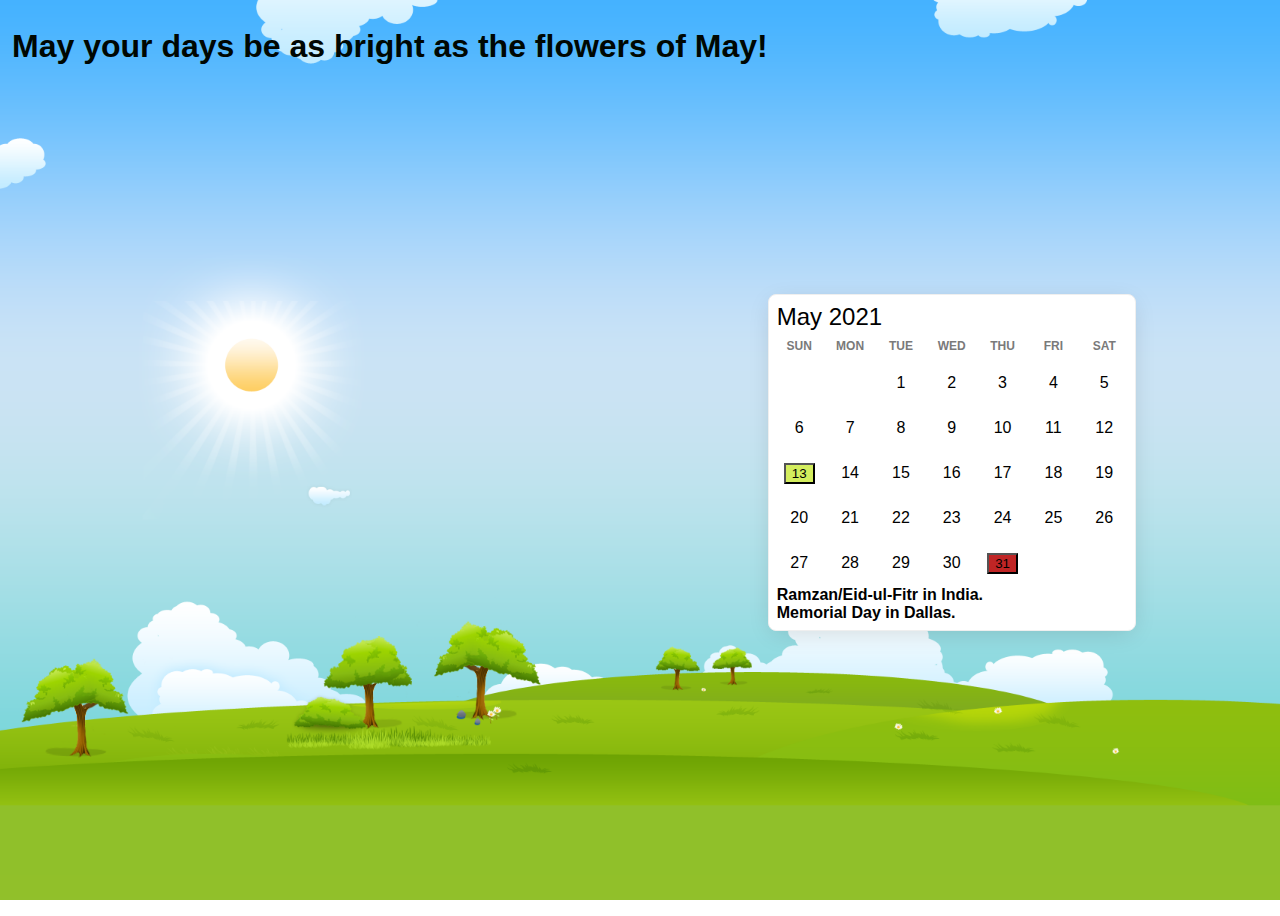
<file: May.html>
<!DOCTYPE html>
<html lang="en">
<head>
    <meta charset="UTF-8">
    <meta http-equiv="X-UA-Compatible" content="IE=edge">
    <meta name="viewport" content="width=device-width, initial-scale=1.0  shrink-to-fit=no">
    <title>Document</title>
    <style>

        body{background-image: url(./calender_images/march-img.png);
            display:flex;
           flex-wrap: wrap;
           padding: 4px;
           width:100vw;
           height:100vh;
           background-attachment:fixed;
           background-position: center;
           background-repeat:no-repeat;
           background-size: cover;
        }
        html,
body {
  height: 100%;
}
body {
  font-family: 'Poppins', sans-serif;
}
.container {
  
  height: 100%;
  display: flex;
  justify-content: center;
  align-items: center;
}
.calendar {
  background-color: white;
  border: 1px solid #efefef;
  border-radius: 8px;
  box-shadow: 0 5px 25px -5px rgba(0, 0, 0, 0.15);
  max-width: 350px;
  padding: 8px;
  width: 100%;
  
}
.days-header,
.days {
  display: flex;
  justify-content: space-between;
  flex-wrap: wrap;
}
.days-header > span,
.days > span {
  position: relative;
  width: 45px;
  display: flex;
  align-items: center;
  justify-content: center;
  flex-direction: column;
}
.days > span {
  height: 45px;
  border-radius: 8px;
}
.days > span:hover {
  background-color: #5992b3;
  cursor: pointer;
}
.days-header {
  height: 30px;
  text-transform: uppercase;
  font-size: 12px;
  font-weight: 600;
  color: rgb(122, 122, 122);
}
h1{
    align-items: center;
}
    
    </style>

</head>
<body>
   

    <h1  style="font-weight: bold; text-align: center; margin-top:1rem;color: rgb(0, 7, 2);">May your days be as bright as the flowers of May!</h1>
   
    <div class="container">
        <div class="calendar"><div style="font-size:1.5rem ;">May 2021</div>
        <div class="days-header">
            <span>Sun</span>
            <span>Mon</span>
            <span>Tue</span>
            <span>Wed</span>
            <span>Thu</span>
            <span>Fri</span>
            <span>Sat</span>
        </div>
        <div class="days">
            <span></span>
            <span></span>
            <span>1</span>
            <span>2</span>
            <span>3</span>
            <span>4</span>
            <span>5</span>
            <span>6</span>
            <span>7</span>
            <span>8</span>
            <span>9</span>
            <span>10</span>
            <span>11</span>
            <span>12</span>
            <span><button onclick="myFunction1()" style="background-color:rgb(212, 238, 94);">13</button></span>
            <span>14</span>
            <span>15</span>
            <span>16</span>
            <span>17</span>
            <span>18</span>
            <span>19</span>
            <span>20</span>
            <span>21</span>
            <span>22</span>
            <span>23</span>
            <span>24</span>
            <span>25</span>
            <span>26</span>
            <span>27</span>
            <span>28</span>
            <span>29</span>
            <span>30</span>
            <span><button onclick="myFunction2()" style="background-color:rgb(192, 37, 37);">31</button></span>
            <span></span>
            <span></span>
        </div>
        <div id="1DIV" style="font-weight: bold;">
          Ramzan/Eid-ul-Fitr in India.
          
          </div>

          <div id="May31DIV" style="font-weight: bold;">
            Memorial Day in Dallas.
            </div>
    </div>
    </div>

                                 
    <script>
     
     function myFunction1() {
    var x = document.getElementById("1DIV");
    if (x.style.display === "none") {
      x.style.display = "block";
    } else {
      x.style.display = "none";
    }
  }

  function myFunction2() {
    var x = document.getElementById("May31DIV");
    if (x.style.display === "none") {
      x.style.display = "block";
    } else {
      x.style.display = "none";
    }
  }
    </script>
    
    <link href="https://cdn.jsdelivr.net/npm/bootstrap@5.0.0-beta3/dist/css/bootstrap.min.css" rel="stylesheet"
    integrity="sha384-eOJMYsd53ii+scO/bJGFsiCZc+5NDVN2yr8+0RDqr0Ql0h+rP48ckxlpbzKgwra6" crossorigin="anonymous">
  <script src="https://cdn.jsdelivr.net/npm/bootstrap@5.0.0-beta3/dist/js/bootstrap.bundle.min.js"
    integrity="sha384-JEW9xMcG8R+pH31jmWH6WWP0WintQrMb4s7ZOdauHnUtxwoG2vI5DkLtS3qm9Ekf"
    crossorigin="anonymous"></script>     
</body>
</html>
</file>
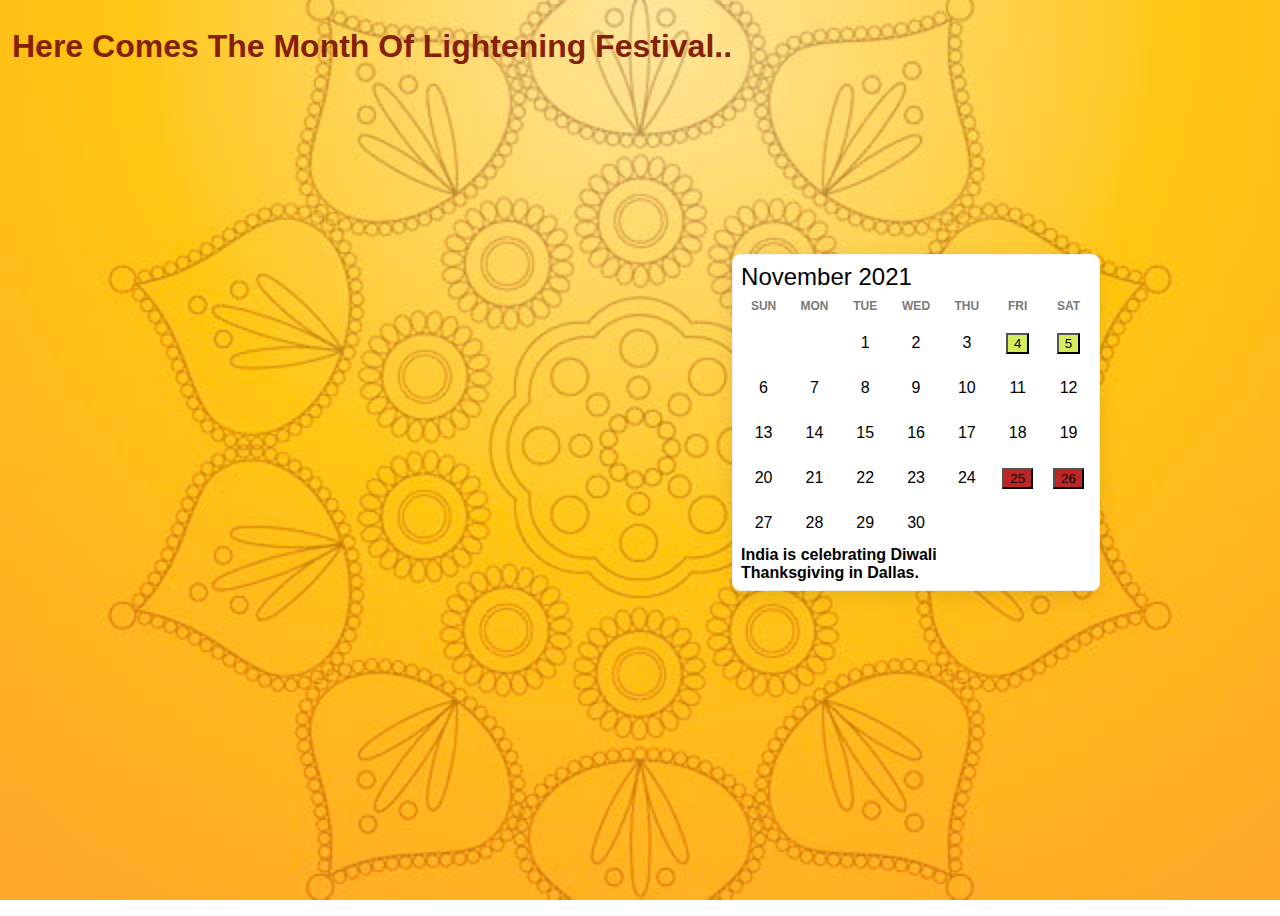
<file: November.html>
<!DOCTYPE html>
<html lang="en">
<head>
    <meta charset="UTF-8">
    <meta http-equiv="X-UA-Compatible" content="IE=edge">
    <meta name="viewport" content="width=device-width, initial-scale=1.0  shrink-to-fit=no">
    <title>Document</title>
    <style>

        body{background-image: url(./calender_images//nov_img.jpg);
            display:flex;
           flex-wrap: wrap;
           padding: 4px;
           width:100vw;
           height:100vh;
           background-attachment:fixed;
           background-position: center;
           background-repeat:no-repeat;
           background-size: cover;
        }
        html,
body {
  height: 100%;
}
body {
  font-family: 'Poppins', sans-serif;
}
.container {
  
  height: 100%;
  display: flex;
  justify-content: center;
  align-items: center;
}
.calendar {
  background-color: white;
  border: 1px solid #efefef;
  border-radius: 8px;
  box-shadow: 0 5px 25px -5px rgba(0, 0, 0, 0.15);
  max-width: 350px;
  padding: 8px;
  width: 100%;
  margin-bottom: 5rem;
  
  
}
.days-header,
.days {
  display: flex;
  justify-content: space-between;
  flex-wrap: wrap;
}
.days-header > span,
.days > span {
  position: relative;
  width: 45px;
  display: flex;
  align-items: center;
  justify-content: center;
  flex-direction: column;
}
.days > span {
  height: 45px;
  border-radius: 8px;
}
.days > span:hover {
  background-color: #5992b3;
  cursor: pointer;
}
.days-header {
  height: 30px;
  text-transform: uppercase;
  font-size: 12px;
  font-weight: 600;
  color: rgb(122, 122, 122);
}
h1{
    align-items: center;
}
    
    </style>

</head>
<body>
   

    <h1  style="font-weight: bold; text-align: center; margin-top:1rem;color: rgb(133, 33, 8);">Here Comes The Month Of Lightening Festival..</h1>
   
    <div class="container">
        <div class="calendar"><div style="font-size:1.5rem ;">November 2021</div>
        <div class="days-header">
            <span>Sun</span>
            <span>Mon</span>
            <span>Tue</span>
            <span>Wed</span>
            <span>Thu</span>
            <span>Fri</span>
            <span>Sat</span>
        </div>
        <div class="days">
            <span></span>
            <span></span>
            <span>1</span>
            <span>2</span>
            <span>3</span>
            <span><button onclick="myFunction1()" style="background-color:rgb(212, 238, 94);">4</button></span>
            <span><button onclick="myFunction1()" style="background-color:rgb(212, 238, 94);">5</button></span>
            <span>6</span>
            <span>7</span>
            <span>8</span>
            <span>9</span>
            <span>10</span>
            <span>11</span>
            <span>12</span>
            <span>13</span>
            <span>14</span>
            <span>15</span>
            <span>16</span>
            <span>17</span>
            <span>18</span>
            <span>19</span>
            <span>20</span>
            <span>21</span>
            <span>22</span>
            <span>23</span>
            <span>24</span>
            <span><button onclick="myFunction2()" style="background-color:rgb(192, 37, 37);">25</button></span>
            <span><button onclick="myFunction2()" style="background-color:rgb(192, 37, 37);">26</button></span>
            <span>27</span>
            <span>28</span>
            <span>29</span>
            <span>30</span>
            <span></span>
            <span></span>
            <span></span>
        </div>
        <div id="NovDIV" style="font-weight: bold;">
          India is celebrating Diwali
          </div>

          <div id="Nov1DIV" style="font-weight: bold;">
            Thanksgiving in Dallas.
            </div>
          
          
    </div>
    </div>

    <script>
     
      function myFunction1() {
     var x = document.getElementById("NovDIV");
     if (x.style.display === "none") {
       x.style.display = "block";
     } else {
       x.style.display = "none";
     }
   }

   function myFunction2() {
    var x = document.getElementById("Nov1DIV");
    if (x.style.display === "none") {
      x.style.display = "block";
    } else {
      x.style.display = "none";
    }
  }
  
   </script>

    <link href="https://cdn.jsdelivr.net/npm/bootstrap@5.0.0-beta3/dist/css/bootstrap.min.css" rel="stylesheet"
    integrity="sha384-eOJMYsd53ii+scO/bJGFsiCZc+5NDVN2yr8+0RDqr0Ql0h+rP48ckxlpbzKgwra6" crossorigin="anonymous">
  <script src="https://cdn.jsdelivr.net/npm/bootstrap@5.0.0-beta3/dist/js/bootstrap.bundle.min.js"
    integrity="sha384-JEW9xMcG8R+pH31jmWH6WWP0WintQrMb4s7ZOdauHnUtxwoG2vI5DkLtS3qm9Ekf"
    crossorigin="anonymous"></script>     
</body>
</html>
</file>
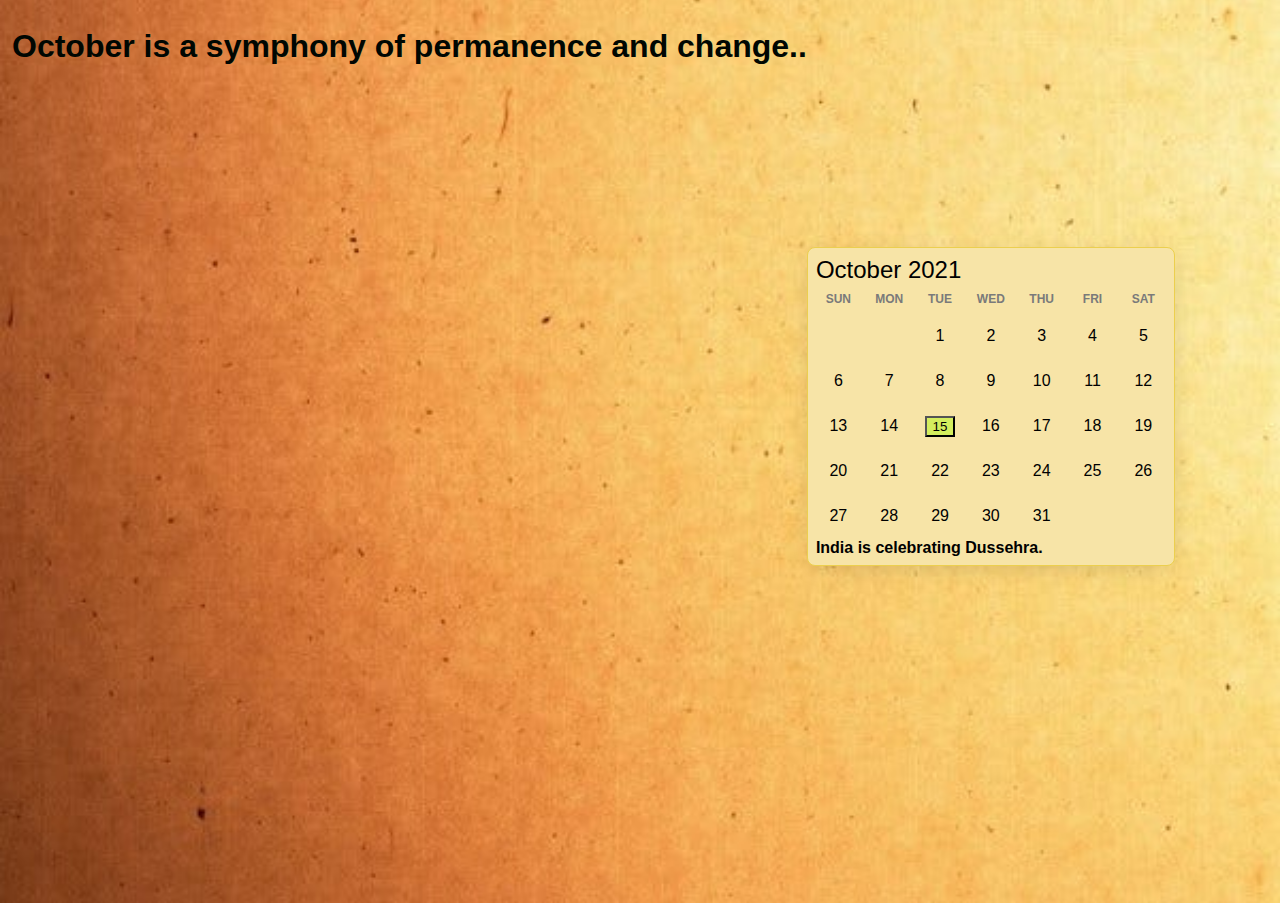
<file: October.html>
<!DOCTYPE html>
<html lang="en">
<head>
    <meta charset="UTF-8">
    <meta http-equiv="X-UA-Compatible" content="IE=edge">
    <meta name="viewport" content="width=device-width, initial-scale=1.0  shrink-to-fit=no">
    <title>Document</title>
    <style>

        body{background-image: url(./calender_images/oct1_img.jpg);
            display:flex;
           flex-wrap: wrap;
           padding: 4px;
           width:100vw;
           height:100vh;
           background-attachment:fixed;
           background-position: center;
           background-repeat:no-repeat;
           background-size: cover;
        }
        html,
body {
  height: 100%;
}
body {
  font-family: 'Poppins', sans-serif;
}
.container {
  
  height: 100%;
  display: flex;
  justify-content: center;
  align-items: center;
}
.calendar {
  background-color: rgb(247, 228, 167);
  border: 1px solid #eccf4e;
  border-radius: 8px;
  box-shadow: 0 5px 25px -5px rgba(0, 0, 0, 0.15);
  max-width: 350px;
  padding: 8px;
  width: 100%;
  margin-bottom: 7rem;
  
}
.days-header,
.days {
  display: flex;
  justify-content: space-between;
  flex-wrap: wrap;
}
.days-header > span,
.days > span {
  position: relative;
  width: 45px;
  display: flex;
  align-items: center;
  justify-content: center;
  flex-direction: column;
}
.days > span {
  height: 45px;
  border-radius: 8px;
}
.days > span:hover {
  background-color: #e4c357;
  cursor: pointer;
}
.days-header {
  height: 30px;
  text-transform: uppercase;
  font-size: 12px;
  font-weight: 600;
  color: rgb(122, 122, 122);
}
h1{
    align-items: center;
}
    
    </style>

</head>
<body>
   

    <h1  style="font-weight: bold; text-align: center; margin-top:1rem;color: rgb(0, 7, 2);">October is a symphony of permanence and change..</h1>
   
    <div class="container">
        <div class="calendar"><div style="font-size:1.5rem ;">October 2021</div>
        <div class="days-header">
            <span>Sun</span>
            <span>Mon</span>
            <span>Tue</span>
            <span>Wed</span>
            <span>Thu</span>
            <span>Fri</span>
            <span>Sat</span>
        </div>
        <div class="days">
            <span></span>
            <span></span>
            <span>1</span>
            <span>2</span>
            <span>3</span>
            <span>4</span>
            <span>5</span>
            <span>6</span>
            <span>7</span>
            <span>8</span>
            <span>9</span>
            <span>10</span>
            <span>11</span>
            <span>12</span>
            <span>13</span>
            <span>14</span>
            <span><button onclick="myFunction1()" style="background-color:rgb(212, 238, 94);">15</button></span>
            <span>16</span>
            <span>17</span>
            <span>18</span>
            <span>19</span>
            <span>20</span>
            <span>21</span>
            <span>22</span>
            <span>23</span>
            <span>24</span>
            <span>25</span>
            <span>26</span>
            <span>27</span>
            <span>28</span>
            <span>29</span>
            <span>30</span>
            <span>31</span>
            <span></span>
            <span></span>
        </div>
        <div id="OctDIV" style="font-weight: bold;">
          India is celebrating Dussehra.
          
          </div>
    </div>
    </div>

    <script>
     
      function myFunction1() {
     var x = document.getElementById("OctDIV");
     if (x.style.display === "none") {
       x.style.display = "block";
     } else {
       x.style.display = "none";
     }
   }
   </script>

    <link href="https://cdn.jsdelivr.net/npm/bootstrap@5.0.0-beta3/dist/css/bootstrap.min.css" rel="stylesheet"
    integrity="sha384-eOJMYsd53ii+scO/bJGFsiCZc+5NDVN2yr8+0RDqr0Ql0h+rP48ckxlpbzKgwra6" crossorigin="anonymous">
  <script src="https://cdn.jsdelivr.net/npm/bootstrap@5.0.0-beta3/dist/js/bootstrap.bundle.min.js"
    integrity="sha384-JEW9xMcG8R+pH31jmWH6WWP0WintQrMb4s7ZOdauHnUtxwoG2vI5DkLtS3qm9Ekf"
    crossorigin="anonymous"></script>     
</body>
</html>
</file>
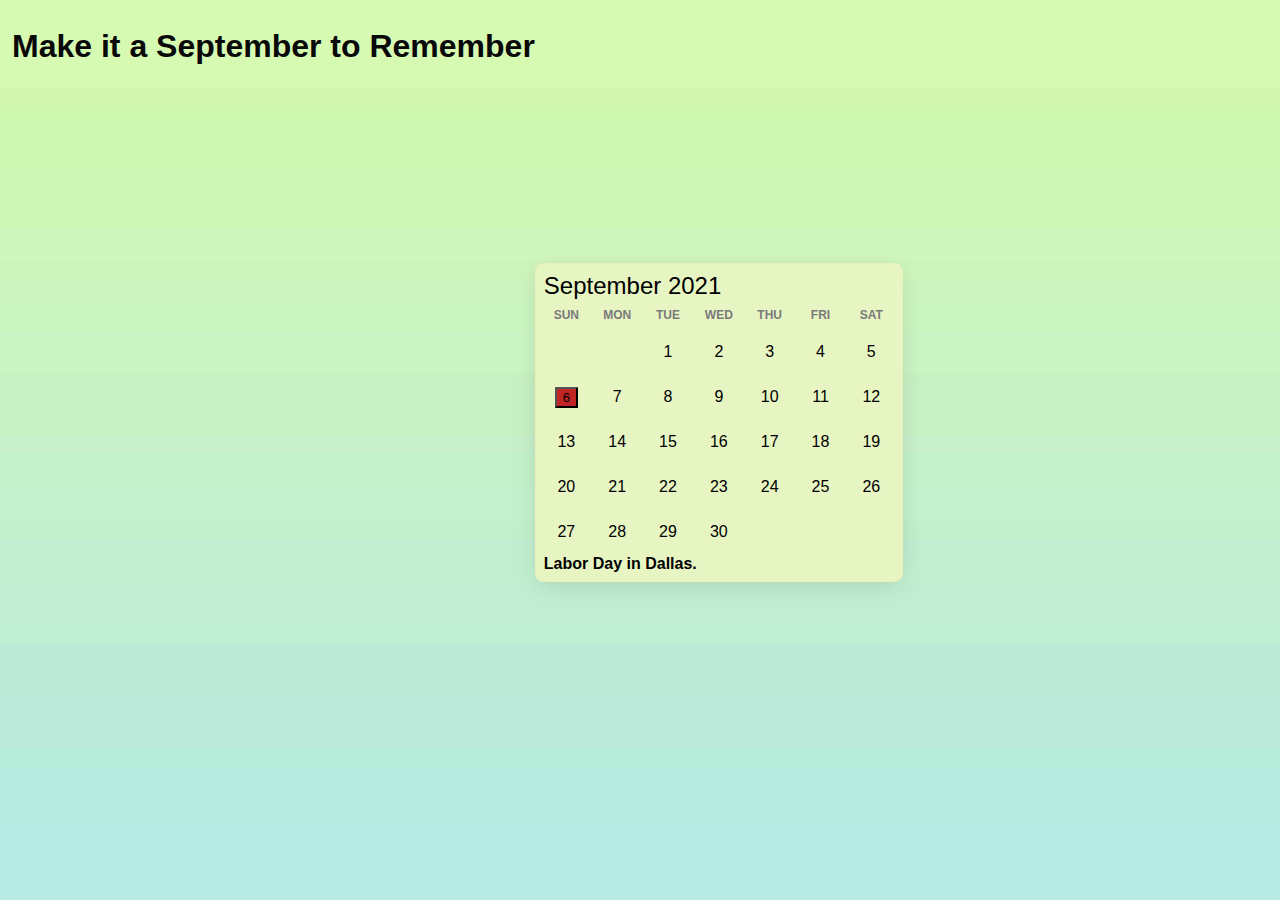
<file: September.html>
<!DOCTYPE html>
<html lang="en">
<head>
    <meta charset="UTF-8">
    <meta http-equiv="X-UA-Compatible" content="IE=edge">
    <meta name="viewport" content="width=device-width, initial-scale=1.0  shrink-to-fit=no">
    <title>Document</title>
    <style>

        body{background-image: url(./calender_images/sep1_img.jpg);
            display:flex;
           flex-wrap: wrap;
           padding: 4px;
           width:100vw;
           height:100vh;
           background-attachment:fixed;
           background-position: center;
           background-repeat:no-repeat;
           background-size: cover;
        }
        html,
body {
  height: 100%;
}
body {
  font-family: 'Poppins', sans-serif;
}
.container {
  
  height: 100%;
  display: flex;
  justify-content: center;
  align-items: center;
}
.calendar {
  background-color: rgb(231, 245, 195);
  border: 1px solid #eaf0b9;
  border-radius: 8px;
  box-shadow: 0 5px 25px -5px rgba(0, 0, 0, 0.15);
  max-width: 350px;
  padding: 8px;
  width: 100%;
  margin-bottom: 5rem;
  
}
.days-header,
.days {
  display: flex;
  justify-content: space-between;
  flex-wrap: wrap;
}
.days-header > span,
.days > span {
  position: relative;
  width: 45px;
  display: flex;
  align-items: center;
  justify-content: center;
  flex-direction: column;
}
.days > span {
  height: 45px;
  border-radius: 8px;
}
.days > span:hover {
  background-color: #a6d2da;
  cursor: pointer;
}
.days-header {
  height: 30px;
  text-transform: uppercase;
  font-size: 12px;
  font-weight: 600;
  color: rgb(122, 122, 122);
}
h1{
    align-items: center;
}
    
    </style>

</head>
<body>
   

    <h1  style="font-weight: bold; text-align: center; margin-top:1rem;color: rgb(8, 8, 8);">Make it a September to Remember</h1>
   
    <div class="container">
        <div class="calendar"><div style="font-size:1.5rem ;">September 2021</div>
        <div class="days-header">
            <span>Sun</span>
            <span>Mon</span>
            <span>Tue</span>
            <span>Wed</span>
            <span>Thu</span>
            <span>Fri</span>
            <span>Sat</span>
        </div>
        <div class="days">
            <span></span>
            <span></span>
            <span>1</span>
            <span>2</span>
            <span>3</span>
            <span>4</span>
            <span>5</span>
            <span><button onclick="myFunction2()" style="background-color:rgb(192, 37, 37);">6</button></span>
            <span>7</span>
            <span>8</span>
            <span>9</span>
            <span>10</span>
            <span>11</span>
            <span>12</span>
            <span>13</span>
            <span>14</span>
            <span>15</span>
            <span>16</span>
            <span>17</span>
            <span>18</span>
            <span>19</span>
            <span>20</span>
            <span>21</span>
            <span>22</span>
            <span>23</span>
            <span>24</span>
            <span>25</span>
            <span>26</span>
            <span>27</span>
            <span>28</span>
            <span>29</span>
            <span>30</span>
            <span></span>
            <span></span>
            <span></span>
        </div>

        <div id="SepDIV" style="font-weight: bold;">
          Labor Day in Dallas.
          
          </div>
    </div>
    </div>

    <script>
     
      function myFunction2() {
     var x = document.getElementById("SepDIV");
     if (x.style.display === "none") {
       x.style.display = "block";
     } else {
       x.style.display = "none";
     }
   }
   </script>

    <link href="https://cdn.jsdelivr.net/npm/bootstrap@5.0.0-beta3/dist/css/bootstrap.min.css" rel="stylesheet"
    integrity="sha384-eOJMYsd53ii+scO/bJGFsiCZc+5NDVN2yr8+0RDqr0Ql0h+rP48ckxlpbzKgwra6" crossorigin="anonymous">
  <script src="https://cdn.jsdelivr.net/npm/bootstrap@5.0.0-beta3/dist/js/bootstrap.bundle.min.js"
    integrity="sha384-JEW9xMcG8R+pH31jmWH6WWP0WintQrMb4s7ZOdauHnUtxwoG2vI5DkLtS3qm9Ekf"
    crossorigin="anonymous"></script>     
</body>
</html>
</file>
<file: calender1.css>
@media screen and (max-width: 500px) {
    body{
          width: 70%;
      }
  }
  
  body{background-image: url(./calender_images/calfront.jpg);
      display:flex;
      flex-wrap: wrap;
      padding: 4px;
      width:100vw;
      height:100vh;
      background-attachment:fixed;
      background-position: center;
      background-repeat:no-repeat;
      background-size: cover;
  }
  
  .heading{
      font-family:cursive;
      font-size: 6vw;
      font-size: 6vh;
      font-weight: bold;
      margin-top: 100px;
      text-align: center;
      color: rgb(4, 85, 85);
  }
  
  p{
      font-family: cursive;
      font-size: 3.5vw;
      font-size: 3.5vh;
      margin-top: 80px;
      text-align: center;
      font-weight: bold;
  }
  /* Dropdown Button */
  .dropbtn {
      background-color: #108076;
      color: rgb(171, 228, 220);
      padding: 16px;
      font-size: 20px;
      border: none;
      text-align: center;
      margin-left: 10vw;
      margin-top: 10vh;
      font-weight: bold;
    }
    
    /* The container <div> - needed to position the dropdown content */
    .dropdown {
      position: relative;
      display: inline-block;
    }
    
    /* Dropdown Content (Hidden by Default) */
    .dropdown-content {
      display: none;
      position: absolute;
      background-color: #f1f1f1;
      min-width: 195px;
      box-shadow: 0px 8px 16px 0px rgba(0,0,0,0.2);
      z-index: 1;
      margin-left: 10vw;
    }
    
    /* Links inside the dropdown */
    .dropdown-content a {
      color: black;
      padding: 12px 16px;
      text-decoration: none;
      display: block;
    }
  
    .dropdown-content a:hover {background-color: #ddd;}
  
  .dropdown:hover .dropdown-content {display: block;}
  
  .dropdown:hover .dropbtn {background-color: #7ba3b6;}
</file>
